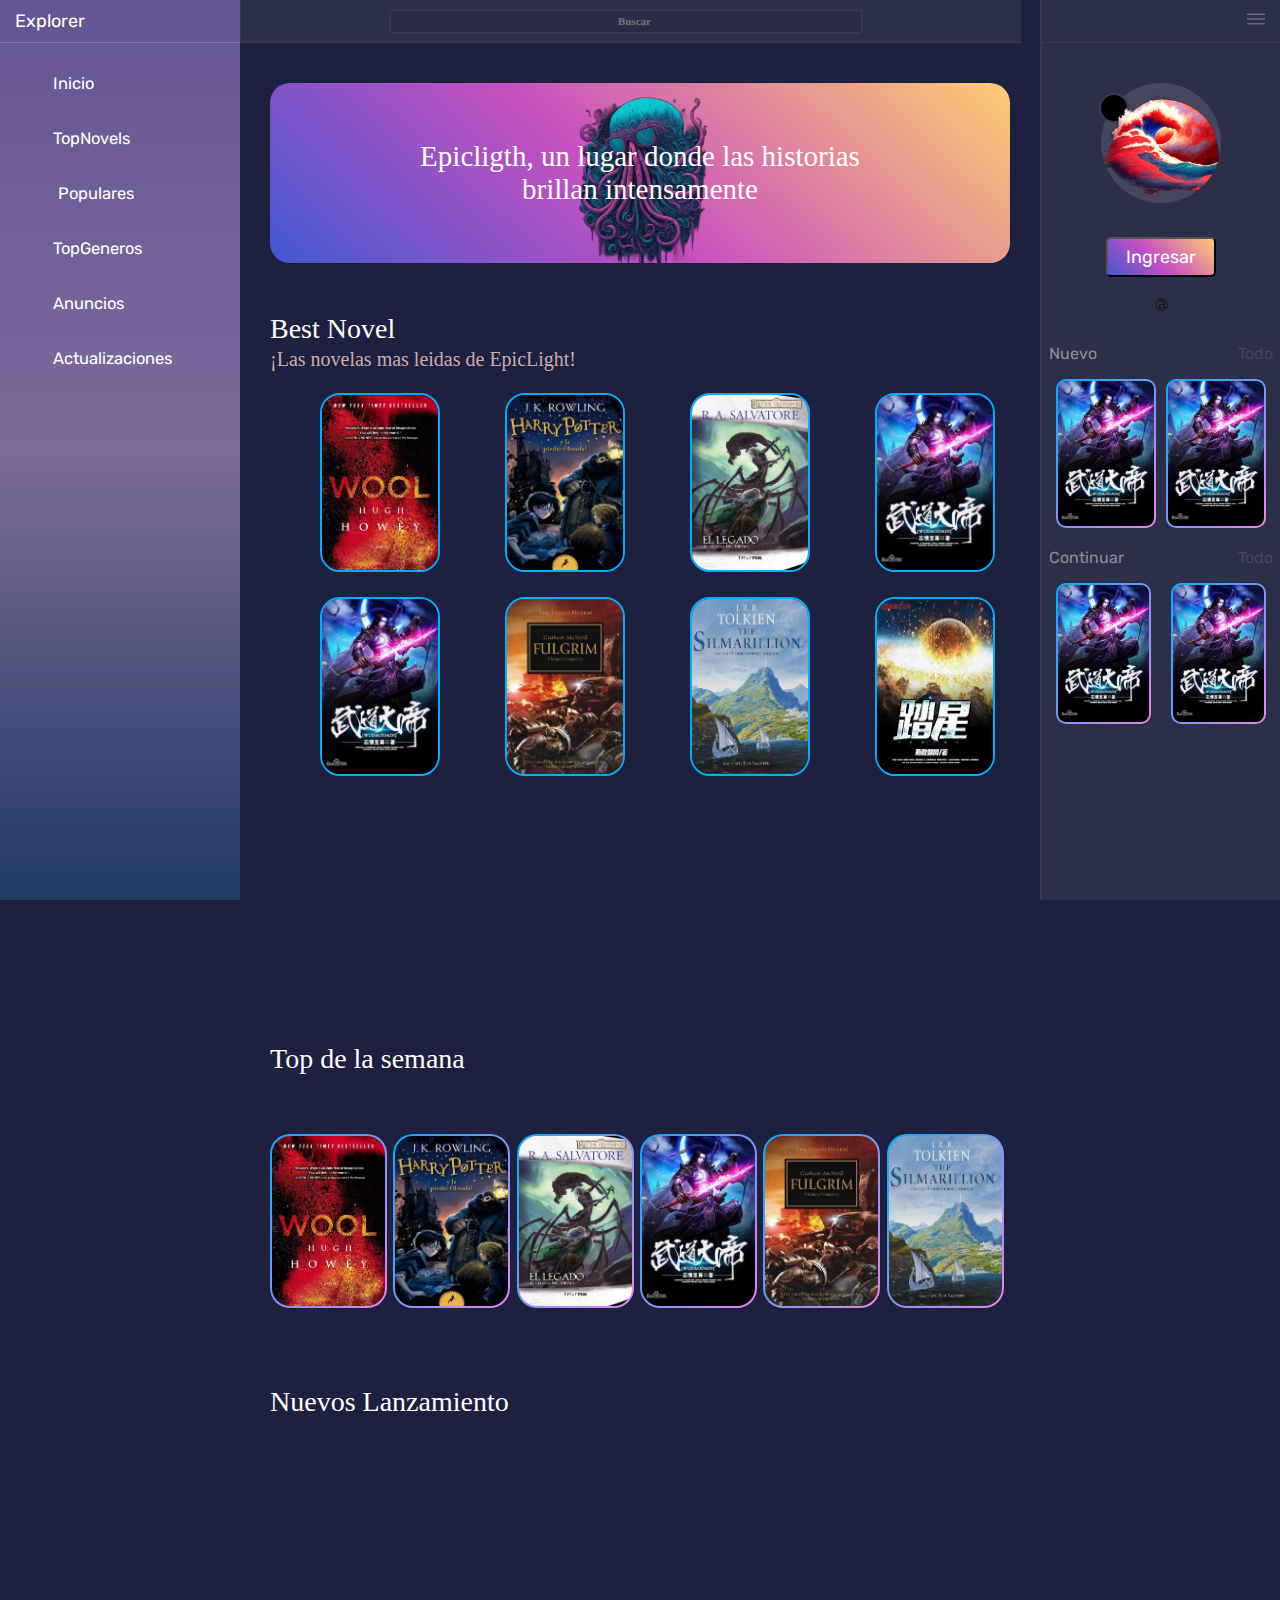
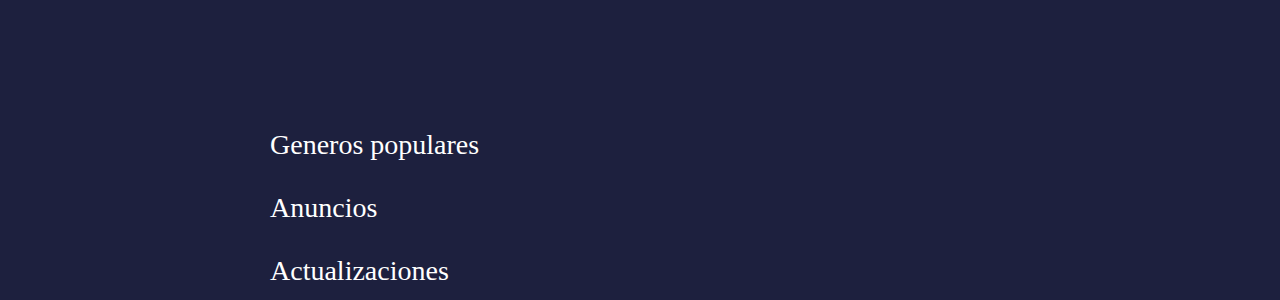
<file: index.html>
<!DOCTYPE html>
<html lang="es">

<head>
    <meta charset="UTF-8">
    <meta name="viewport" content="width=device-width, initial-scale=1.0">
    <!--Iconos-->
    <link rel="stylesheet" href="https://cdnjs.cloudflare.com/ajax/libs/font-awesome/6.4.0/css/all.min.css"
        integrity="sha512-iecdLmaskl7CVkqkXNQ/ZH/XLlvWZOJyj7Yy7tcenmpD1ypASozpmT/E0iPtmFIB46ZmdtAc9eNBvH0H/ZpiBw=="
        crossorigin="anonymous" referrerpolicy="no-referrer" />
    <!--Icono del titulo-->
    <link rel="icon" href="./asset/img/pulpo.png">
    <!--Css-->
    <link rel="stylesheet" href="./css/style.css">
    <title>EpicLigth</title>
</head>

<body>
    <header class="menu" id="menu_header">
        <div class="cont1">
            <div class="personal    menu_link personal_active">
                <i class="fa-solid fa-cubes"></i>
            </div>
            <div class="notifi menu_link    active">
                <i class="fa-solid fa-magnifying-glass"></i>
            </div>
            <div class="config   menu_link  active">
                <i class="fa-solid fa-gears"></i>
            </div>
            <div class=" menu_link hamb  active">
                <div class="hamgurger">
                    <span class="line1_hamgurger "></span>
                    <span class="line2_hamgurger "></span>
                    <span class="line3_hamgurger "></span>
                </div>
            </div>
        </div>
        <div class="personal_content">
            <div class="perfil">
                <div class="img_agr">
                    <i class="fa-solid fa-image"></i>
                </div>
                <div class="img_perfil">
                    <a href="#"><img src="./asset/img/perfil.png" alt="foto perfil"></a>
                </div>



                <div class="login">
                    <div class="cont_login_button">
                        <button class="login_ingresar"> Ingresar </button>
                    </div>
                    <div class="login_usuario">
                        <div class="usuario_nombre">
                        </div>
                        <div class="usuario_email">
                        </div>
                    </div>
                </div>









                <div class="actializaciones_personal">
                    <div class="titulo_personal">
                        <p class="anima anima--4 link1" data="Nuevo">Nuevo</p>
                        <p class="anima anima--1 link2">Todo</p>
                    </div>
                    <div class="cont_nuevo">
                        <a href="#" class="cont_nuevo_a">
                            <img src="./asset/img/warlockofthemagusworld.jpeg" class="img_cont_nuevo" alt="algo">
                        </a>
                        <a href="#" class="cont_nuevo_a">
                            <img src="./asset/img/warlockofthemagusworld.jpeg" class="img_cont_nuevo" alt="algo">
                        </a>

                    </div>
                    <div class="titulo_personal">
                        <p class="anima anima--4 link1" data="Continuar">Continuar</p>
                        <p class="anima anima--1 link3">Todo</p>
                    </div>
                    <div class="cont_segir">
                        <a href="#" class="cont_segir_a">
                            <img src="./asset/img/warlockofthemagusworld.jpeg" class="img_cont_nuevo" alt="algo">
                        </a>
                        <a href="#" class="cont_segir_a">
                            <img src="./asset/img/warlockofthemagusworld.jpeg" class="img_cont_nuevo" alt="algo">
                        </a>

                    </div>

                </div>
            </div>
        </div>
    </header>
    <header class="header_buscador">
        <div class="buscador" id="buscador">
            <div class="input-group">
                <input type="text" class="buscador_texto" id="input_buscador" placeholder="   Buscar">
            </div>
        </div>
    </header>
    <header class="explorer">
        <div class="tit_explorer">
            <div><a href="#">Explorer</a>
            </div>
            <div class="cont2">
                <div class="cont2_sub">
                    <div class="icon_cont2"></div><i class="fa-solid fa-compass"></i>
                    <div class="cont2_bock anima anima--4" data="Inicio"> <a href="#" class="cont2_block_text">Inicio
                        </a> </div>
                </div>
                <div class="cont2_sub">
                    <div class="icon_cont2"></div><i class="fa-solid fa-trophy"></i>
                    <div class="cont2_bock anima anima--4" data="TopNovels"> <a href="#"
                            class="cont2_block_text">TopNovels </a> </div>
                </div>
                <div class="cont2_sub">
                    <div class="icon_cont2"></div><i class="fa-solid fa-fire-flame-curved"></i>
                    <div class=" popular cont2_bock anima anima--4" data="Populares"> <a href="#"
                            class="cont2_block_text">Populares </a> </div>
                </div>
                <div class="cont2_sub">
                    <div class="icon_cont2"></div><i class="fa-solid fa-tags"></i>
                    <div class="cont2_bock anima anima--4" data="TopGeneros"> <a href="#"
                            class="cont2_block_text">TopGeneros </a>
                    </div>
                </div>
                <div class="cont2_sub">
                    <div class="icon_cont2"></div><i class="fa-solid fa-globe"></i>
                    <div class="cont2_bock anima anima--4" data="Anuncios"> <a href="#"
                            class="cont2_block_text">Anuncios </a> </div>
                </div>
                <div class="cont2_sub">
                    <div class="icon_cont2"></div><i class="fa-solid fa-mug-hot"></i>
                    <div class="cont2_bock anima anima--4" data="Actualizaciones"> <a href="#"
                            class="cont2_block_text">Actualizaciones </a>
                    </div>
                </div>
            </div>
        </div>
    </header>

















    <main class="main_content">
        <div class="main_inicio gradiante">
            <img src="./asset/img/pulpo.png" alt="imagen del inicio">
            <p>Epicligth, un lugar donde las historias brillan intensamente</p>
        </div>
        <div class="topGod">
            <div class="textTop">

                <div class="topTitle">
                    <p>Best Novel</p>
                </div>
                <div class="topSubTitle">
                    <p>¡Las novelas mas leidas de EpicLight!</p>
                </div>
            </div>
            <div class="blockGod blockCont_main">
                <div id="blockTopGod">
                    <div class="topgodcarrusel">
                        <div class="sectionUno" id="topsectionUno">

                        </div>
                        <div class="sectionDos" id="topsectionDos">

                        </div>
                    </div>
                </div>
            </div>
        </div>
        <div class="topSemana">
            <div class="textTop">
                <div class="topTitle">
                    <p>Top de la semana</p>
                </div>
            </div>
            <div class="blockSemana blockCont_main" id="blockTopSemana">

            </div>
        </div>
        <div class="nuevasNovelas">
            <div class="textTop">
                <div class="topTitle">
                    <p>Nuevos Lanzamiento</p>
                </div>
            </div>
            <div class="blockNew blockCont_main " id="blockNuevasNovelas"></div>
        </div>
        <div class="topGeneros">
            <div class="textTop">
                <div class="topTitle">
                    <p>Generos populares</p>
                </div>
            </div>
        </div>
        <div class="anuncio">
            <div class="textTop">
                <div class="topTitle">
                    <p>Anuncios</p>
                </div>
            </div>
        </div>
        <div class="actuasaciones">
            <div class="textTop">
                <div class="topTitle">
                    <p>Actualizaciones</p>
                </div>
            </div>
        </div>
    </main>







    <div class="ingresar_box">
        <a class="ingresar_icono_cerrar" id="icono_cerrar"><i class="fa-solid fa-xmark"></i></a>

        <div class="box_ingresar login">
            <h2>Ingresar</h2>
            <form action="#">
                <div class="input_box_ingresar">
                    <span class="icono"><i class="fa-solid fa-at"></i></span>
                    <input class="inputIngreso" type="email" name="email" required id="email" placeholder=""
                        title="Introduce tu dirección de correo electrónico">
                    <label for="email">Email</label>
                </div>
                <div class="input_box_ingresar">
                    <span class="icono"><i class="fa-solid fa-lock"></i></span>
                    <input class="inputIngreso" type="password" name="password" required id="contraseña" placeholder=""
                        title="Introduce tu contraseña">
                    <label for="contraseña">Contraseña</label>
                </div>
                <div class="recuerdame">
                    <label><input class="inputIngreso" type="checkbox" name="checkbox">Recordar</label>
                    <a href="#">¿Olvidaste tu contraseña?</a>
                </div>
                <button type="submit" class="btn" id="login_button">Ingresar</button>
                <div class="login-registrar">
                    <p>¿No estás registrado? <a href="#" class="registrar-link">Registrar</a></p>
                </div>
            </form>
        </div>

        <div class="box_ingresar registrar">
            <h2>Registrar</h2>
            <form action="#">
                <div class="input_box_ingresar">
                    <span class="icono"><i class="fa-solid fa-user"></i></span>
                    <input class="inputRegistro" name="nombreUs" type="text" required placeholder=""
                        title="Introduce tu nombre de usuario">
                    <label for="nombreUs">Nombre de Usuario</label>
                </div>
                <div class="input_box_ingresar">
                    <span class="icono"><i class="fa-solid fa-at"></i></span>
                    <input class="inputRegistro" name="emailUs" type="email" required placeholder=""
                        title="Introduce tu dirección de correo electrónico">
                    <label for="emailUs">Email</label>
                </div>
                <div class="input_box_ingresar">
                    <span class="icono"><i class="fa-solid fa-lock"></i></span>
                    <input class="inputRegistro" name="passwordUs" type="password" required placeholder=""
                        title="Introduce tu contraseña">
                    <label for="passwordUs">Contraseña</label>
                </div>
                <div class="terminosycondiciones">
                    <label><input class="inputRegistro" name="checkboxReg" type="checkbox"> Acepto los términos y
                        condiciones</label>
                </div>
                <button type="submit" name="submit" class="btn" id="register_button">Registrar</button>
                <div class="login-registrar">
                    <p>¿Ya tienes una cuenta? <a href="#" class="ingresar-link">Ingresar</a></p>
                </div>
            </form>
        </div>

   

    </div>

    <script src="./js/login.js" type="module"></script>
    <script src="./js/menu.js" type="module"></script>
    <script src="./js/main.js" type="module"></script>

</body>

</html>
</file>
<file: css/style.css>
@import url("https://fonts.googleapis.com/css2?family=Cormorant+Garamond:ital@0;1&family=Raleway:ital,wght@0,200;0,500;1,200;1,500&family=Rubik:ital,wght@0,300;1,300&display=swap");
*,
*:before,
*::after {
  box-sizing: border-box;
}

html,
body {
  font-size: 16px;
  margin: 0;
  padding: 0;
  background-color: #1d203e;
}

/* Estilos para la barra de desplazamiento */
/* Estilos para la barra de desplazamiento */
/* Estilos para la barra de desplazamiento */
.buscador {
  display: flex;
  position: fixed;
  z-index: 2;
  right: 240px;
  left: 240px;
  height: 43px;
  width: calc(100vw - 499px);
  background-color: rgb(44, 47, 72);
  flex-direction: row;
  justify-content: center;
  align-items: center;
  border: 1px solid rgb(55, 58, 81);
  border-right: none;
  border-top: none;
}
.buscador #input_buscador {
  color: #00aeff;
}
.buscador .buscador_texto {
  width: 37vw;
  height: 25px;
  border-radius: 5px;
  background-color: #2a2c47;
  margin-right: 10px;
  font-family: "Font Awesome 5 Free";
  font-weight: 600;
  font-size: 11px;
  text-align: center;
  border: 2px solid rgb(55, 58, 81);
}

.libros {
  width: calc(100vw - 200px);
  left: 0;
}

.block_lectura {
  width: calc(100vw - 240px);
  height: 100%;
  min-height: 90vh;
  background-color: transparent;
  display: flex;
  justify-content: center;
  align-items: baseline;
  padding-top: 50px;
}
.block_lectura .block_lecturados {
  display: flex;
  flex-direction: column;
  justify-content: center;
  align-items: center;
}
.block_lectura .block_lecturados .direccinal {
  max-width: 1000px;
  display: flex;
  justify-content: center;
  align-items: center;
}
.block_lectura .block_lecturados .direccinal .flechas {
  background-image: linear-gradient(43deg, #4158D0 0%, #C850C0 46%, #FFCC70 100%);
  min-width: 50vw;
  height: 40px;
  display: flex;
  flex-direction: row;
  justify-content: space-between;
  align-items: center;
  border-radius: 20px;
  margin-bottom: 10px;
}
.block_lectura .block_lecturados .direccinal .flechas i {
  cursor: pointer;
  margin: 0 30px 0 30px;
  font-size: 25px;
}
.block_lectura .block_lecturados .direccinal .flechas i:hover {
  color: #ffffff;
  transform: 2s translateX(-5px) ease;
}
.block_lectura .block_lecturados .leectura {
  max-width: 50vw;
  background-color: transparent;
  text-align: justify;
  margin: 20px 0 40px 0;
}
.block_lectura .block_lecturados .leectura .texto_nombre {
  text-align: center;
  margin-bottom: 30px;
  font-size: 28px;
  color: #00aeff;
}
.block_lectura .block_lecturados .leectura p {
  color: rgb(195, 195, 195);
  margin: 10px 20px 0 20px;
  letter-spacing: 2px;
  text-indent: 40px;
  line-height: 1.6;
}

.anima {
  position: relative;
  display: block;
  text-decoration: none;
  text-align: center;
  cursor: pointer;
  width: fit-content;
  width: -moz-fit-content; /* Agregar prefijo -moz- para Firefox */
  z-index: 0;
  transition: all 450ms ease;
}
.anima::after, .anima::before {
  content: "";
  display: block;
  position: absolute;
  transition: width 540ms, opacity 300ms ease;
}

/* anima 1 */
.anima--1 {
  padding: 0 6px;
}
.anima--1::before, .anima--1::after {
  top: 0;
  bottom: 0;
  margin: auto 0;
  height: 0.1em;
  width: 0;
}
.anima--1::before {
  left: 0;
}
.anima--1::after {
  background-color: #ff29ad;
  right: 0;
}
.anima--1:hover {
  color: #ff29ad;
  text-shadow: 0px 0px #ff29ad;
}
.anima--1:hover::before {
  width: 60%;
  transition: width 250ms ease;
  background-color: #ff29ad;
}
.anima--1:hover::after {
  width: 100%;
  background-color: transparent;
}

/* anima 4 */
.anima--4::before {
  content: attr(data);
  top: 0;
  left: 0;
  width: 0;
  height: 100%;
  color: #00aeff;
  z-index: 1;
  overflow: hidden;
  text-shadow: 0 0 2px #00aeff;
  transition: all 480ms ease-in-out;
}
.anima--4:hover::before {
  width: 100%;
}

.hamgurger {
  justify-content: center;
  align-items: center;
  margin-top: 14px;
  margin-right: -30px;
  width: 30px;
  height: 30px;
  transform: translate(-50%, -50%) scale(0.6);
  cursor: pointer;
  z-index: 9999999;
}
.hamgurger:hover span {
  background-color: #00aeff;
}
.hamgurger span {
  display: block;
  width: 100%;
  height: 2px;
  background: rgb(120, 122, 138);
  margin-top: 6px;
  transform-origin: 0px 100%;
  transition: all 300ms;
}

.activeline1_hamgurger {
  transform: rotate(45deg) translate(-2px, 1px);
}

.activeline2_hamgurger {
  opacity: 0;
  margin-left: -30px;
}

.activeline3_hamgurger {
  transform: rotate(-45deg) translate(-4px, 2px);
}

.menu {
  position: fixed;
  height: 55px;
  overflow: hidden;
  top: 0;
  right: 0;
  background-color: rgb(44, 47, 72);
  width: 240px;
  height: 100vh;
  justify-content: center;
  align-items: center;
  transition: 0.3s;
  border-left: 2px solid rgb(55, 58, 81);
  z-index: 9999;
  font-family: "Rubik", sans-serif;
}
.menu .cont1 {
  display: flex;
  flex-direction: row;
  justify-content: space-around;
  align-items: center;
  border-bottom: 0.5px solid rgb(55, 58, 81);
  gap: 15px;
}
.menu .cont1 .hamb {
  display: flex;
  justify-content: center;
  align-items: center;
}
.menu .cont1 .menu_link {
  display: flex;
  justify-content: center;
  cursor: pointer;
  padding-top: 12px;
  font-size: 18px;
  background-color: rgb(44, 47, 72);
  width: 62.5px;
  height: 42px;
  font-size: 14px;
  font-family: "arial";
}
.menu .cont1 .menu_link i {
  color: rgb(120, 122, 138);
}
.menu .cont1 .menu_link i:hover {
  color: #00aeff;
}
.menu .personal_content {
  display: flex;
  flex-direction: column;
  justify-content: center;
  align-items: center;
}
.menu .personal_content .perfil {
  display: flex;
  flex-direction: column;
  justify-content: center;
  align-items: center;
}
.menu .personal_content .perfil .img_agr {
  position: absolute;
  display: flex;
  justify-content: center;
  align-items: center;
  width: 30px;
  height: 30px;
  border-radius: 100px;
  margin: -175px 95px 0px 0px;
  cursor: pointer;
  background-color: #000000;
  border: 2px solid rgb(55, 58, 81);
}
.menu .personal_content .perfil .img_agr i {
  font-size: 20px;
  background: #00aeff;
  -webkit-background-clip: text;
  -webkit-text-fill-color: transparent;
}
.menu .personal_content .perfil .img_perfil {
  border-radius: 100px;
  display: flex;
  width: 120px;
  height: 120px;
  overflow: hidden;
  margin-top: 40px;
  margin-bottom: 9px;
  background-color: #44475d;
}
.menu .personal_content .perfil .img_perfil img {
  width: 120px;
  box-shadow: 2px 2px 10px 5px rgba(255, 255, 255, 0.2431372549);
  filter: brightness(120%) saturate(100%);
}
.menu .personal_content .perfil .login {
  display: flex;
  flex-direction: column;
  justify-content: center;
  align-items: center;
  font-family: "Raleway", sans-serif;
}
.menu .personal_content .perfil .login .cont_login_button {
  display: flex;
}
.menu .personal_content .perfil .login .cont_login_button .login_ingresar {
  display: flex;
  justify-content: center;
  align-items: center;
  width: 110px;
  height: 40px;
  margin-top: 25px;
  border-radius: 5px;
  background: linear-gradient(43deg, #4158D0 0%, #C850C0 46%, #FFCC70 100%);
  font-size: 18px;
  color: #ffffff;
  font-family: "Rubik", sans-serif;
}
.menu .personal_content .perfil .login .cont_login_button .login_usuario {
  display: none;
}
.menu .personal_content .perfil .login .cont_login_button .login_usuario .usuario {
  display: flex;
  text-align: center;
  font-size: 22px;
  color: #ffffff;
}
.menu .personal_content .perfil .login .cont_login_button .login_usuario .usuario_nombre {
  display: flex;
  margin-top: -25px;
  text-align: center;
  color: #44475d;
}
.menu .personal_content .actializaciones_personal {
  display: flex;
  flex-direction: column;
  align-items: center;
  width: 250px;
  height: 20px;
  color: #8d8e9b;
}
.menu .personal_content .actializaciones_personal .cont_nuevo {
  display: flex;
  gap: 10px;
}
.menu .personal_content .actializaciones_personal .cont_nuevo .cont_nuevo_a .img_cont_nuevo {
  width: 100px;
  border-radius: 10px;
  padding: 2px;
  background-image: linear-gradient(to bottom right, #00aeff, violet);
  box-sizing: border-box;
}
.menu .personal_content .actializaciones_personal .cont_segir {
  display: flex;
  gap: 20px;
}
.menu .personal_content .actializaciones_personal .cont_segir .cont_segir_a .img_cont_nuevo {
  width: 95px;
  border-radius: 10px;
  padding: 2px;
  background-image: linear-gradient(to bottom right, #00aeff, violet);
  box-sizing: border-box;
}
.menu .personal_content .actializaciones_personal .titulo_personal {
  display: flex;
  flex-direction: row;
  align-items: center;
  justify-content: space-between;
  width: 230px;
  margin-left: 5px;
  color: #8d8e9b;
}
.menu .personal_content .actializaciones_personal .titulo_personal .link1 {
  color: #8d8e9b;
}
.menu .personal_content .actializaciones_personal .titulo_personal .link2 {
  color: #44475d;
}
.menu .personal_content .actializaciones_personal .titulo_personal .link3 {
  color: #44475d;
}
.menu .personal_content .actializaciones_personal .link1 {
  color: #8d8e9b;
}

.explorer {
  width: 240px;
  height: 100vh;
  background: linear-gradient(to bottom, #655493, #7e6b9c);
  background: linear-gradient(to bottom, rgb(32, 58, 96), rgb(32, 58, 96), rgb(180, 1, 1));
  background: linear-gradient(to bottom, #655493, #7e6b9c, rgb(180, 1, 1));
  background: linear-gradient(to bottom, #655493, #7e6b9c, rgb(32, 58, 96));
  position: fixed;
  display: flex;
  flex-direction: column;
  font-family: "Rubik", sans-serif;
}
.explorer .tit_explorer {
  height: 43px;
  background-color: transparent;
  border-bottom: 1px solid #7d6cb0;
  display: flex;
  align-items: center;
  padding-left: 15px;
  font-size: 18px;
}
.explorer .tit_explorer a {
  text-decoration: none;
  color: #ffffff;
}
.explorer .cont2 {
  margin-top: 350px;
  display: flex;
  flex-direction: column;
  gap: 15px;
  width: 200px;
  margin-left: -77px;
  padding-top: 50px;
  font-size: 16.5px;
}
.explorer .cont2 .cont2_sub {
  display: flex;
  align-items: center;
  justify-content: start;
  gap: 10px;
  border-radius: 5px;
  height: 40px;
  width: 210px;
  margin-left: 15px;
  margin-right: 15px;
}
.explorer .cont2 .cont2_sub:hover {
  border: solid 2px transparent;
  border-radius: 7px;
  background-image: linear-gradient(#655493, #655493), linear-gradient(to right bottom, #00aeff 0%, #a9aeff 70%, #a9aeff 100%);
  background-origin: border-box;
  background-clip: content-box, border-box;
  box-shadow: 0 0 10px rgba(0, 0, 0, 0.5);
}
.explorer .cont2 .cont2_sub:hover i {
  color: rgb(49, 6, 125);
}
.explorer .cont2 .cont2_sub .popular {
  margin: 5px;
}
.explorer .cont2 .cont2_sub i {
  padding-right: 10px;
  color: #ffffff;
}

.ingresar_box {
  width: 400px;
  height: 440px;
  top: 20vh;
  left: calc(50vw - 210px);
  transform: scale(0);
  position: fixed;
  display: flex;
  justify-content: center;
  align-items: center;
  overflow: hidden;
  border: 2px solid rgba(255, 255, 255, 0.5);
  border-radius: 20px;
  box-shadow: 0 0 30px rgba(0, 0, 0, 0.5);
  z-index: 20;
  transition: transform 0.5s ease, height 0.2s ease;
  background: transparent;
  backdrop-filter: blur(20px);
  -webkit-backdrop-filter: blur(10px);
}
.ingresar_box .ingresar_icono_cerrar {
  position: absolute;
  display: flex;
  justify-content: center;
  align-items: center;
  cursor: pointer;
  top: 0;
  right: 0;
  height: 45px;
  width: 45px;
  z-index: 1;
  background: #a9aeff;
  color: #ffffff;
  font-size: 2em;
  border-bottom-left-radius: 20px;
}
.ingresar_box .box_ingresar {
  width: 100%;
  padding: 40px;
}
.ingresar_box .box_ingresar h2 {
  font-size: 2em;
  color: #a9aeff;
  text-align: center;
}
.ingresar_box .box_ingresar .input_box_ingresar {
  position: relative;
  width: 100%;
  height: 50px;
  border-bottom: 2px solid #2a2c47;
  margin: 30px 0;
}
.ingresar_box .box_ingresar .input_box_ingresar label {
  position: absolute;
  top: 50%;
  left: 5px;
  transform: translateY(-50%);
  font-size: 1em;
  color: #a9aeff;
  font-weight: 500;
  pointer-events: none;
}
.ingresar_box .box_ingresar .input_box_ingresar input {
  width: 100%;
  height: 100%;
  background: transparent;
  border: none;
  outline: none;
  font-size: 1em;
  color: #00aeff;
  font-weight: 600;
  padding: 0 35px 0 5px;
}
.ingresar_box .box_ingresar .input_box_ingresar input:focus ~ label,
.ingresar_box .box_ingresar .input_box_ingresar input:valid ~ label {
  top: -5px;
}
.ingresar_box .box_ingresar .input_box_ingresar .icono {
  position: absolute;
  right: 8px;
  bottom: 10px;
  font-size: 1.2em;
  color: #00aeff;
}
.ingresar_box .box_ingresar .recuerdame {
  font-size: 0.9em;
  color: #00aeff;
  font-weight: 500;
  margin: -15px 0 15px;
  display: flex;
  justify-content: space-between;
  align-items: center;
}
.ingresar_box .box_ingresar .recuerdame label input {
  accent-color: #00aeff;
  margin-right: 3px;
}
.ingresar_box .box_ingresar .recuerdame a {
  color: #ffffff;
  text-decoration: none;
}
.ingresar_box .box_ingresar .recuerdame a:hover {
  text-decoration: underline;
}
.ingresar_box .box_ingresar .terminosycondiciones {
  font-size: 0.9em;
  color: #00aeff;
  font-weight: 500;
  margin: -15px 0 15px;
  display: flex;
  justify-content: space-between;
  align-items: center;
}
.ingresar_box .box_ingresar .terminosycondiciones label input {
  accent-color: #00aeff;
  margin-right: 3px;
}
.ingresar_box .box_ingresar .terminosycondiciones a {
  color: #00aeff;
  text-decoration: none;
}
.ingresar_box .box_ingresar .terminosycondiciones a:hover {
  text-decoration: underline;
}
.ingresar_box .btn {
  width: 100%;
  height: 40px;
  background: #162938;
  border: none;
  border-radius: 6px;
  cursor: pointer;
  font-size: 1em;
  color: #ffffff;
}
.ingresar_box .login-registrar {
  font-size: 0.9em;
  color: #a9aeff;
  text-align: center;
  font-weight: 500;
  margin: 25px 0 10px;
}
.ingresar_box .login-registrar p a {
  color: #ffffff;
  text-decoration: none;
}
.ingresar_box .login-registrar p a:hover {
  text-decoration: underline;
}
.ingresar_box .registrar {
  position: absolute;
  transform: translateX(400px);
}

.login_buttonactive {
  display: none !important;
}

.active_ingresarBox {
  margin-top: -40px;
  height: 520px;
}
.active_ingresarBox .login {
  transform: translateX(-400px);
  transition: height 0.2s ease, transform 0.2s ease;
}
.active_ingresarBox .registrar {
  transform: translate(0px);
  transition: height 0.2s ease, transform 0.2s ease;
}

.active {
  height: 43px;
  transition: height 0.2s ease;
}
.active.actializaciones_personal {
  display: none;
}
.active.ingresar_box {
  margin-left: 500px;
}

.active_login_ingresar {
  transform: scale(1);
}

@media screen and (max-width: 900px) {
  .explorer {
    display: none;
  }
  .buscador {
    left: 0;
    width: calc(100vw - 257px);
  }
}
@media screen and (max-width: 600px) {
  .menu {
    width: 100vw;
  }
  .header_buscador {
    position: absolute;
  }
  .header_buscador .buscador {
    position: absolute;
    margin-top: 43px;
    width: 100vh;
    justify-content: center;
  }
  .header_buscador .buscador input {
    position: absolute;
    width: 95vw;
    top: 10px;
    left: 0;
    right: 0;
    bottom: 10px;
  }
}
.main_content {
  background-color: transparent;
  position: absolute;
  left: 240px;
  right: 240px;
  top: 43px;
  display: flexbox;
  gap: 35px;
  align-items: center;
  justify-content: center;
  min-height: calc(200vh - 43px);
  margin-left: 30px;
  margin-right: 30px;
  margin-top: 40px;
}
.main_content .main_inicio {
  position: relative;
  display: flex;
  color: white;
  justify-content: center;
  align-items: center;
  min-height: 180px;
  margin-bottom: 50px;
  overflow: hidden;
  border-radius: 20px;
  z-index: 1;
  background-color: #4158D0;
  background-image: linear-gradient(43deg, #4158D0 0%, #C850C0 46%, #FFCC70 100%);
}
.main_content .main_inicio img {
  position: absolute;
  z-index: 0;
  width: 160px;
}
.main_content .main_inicio p {
  z-index: 90;
  font-size: 29px;
  text-align: center;
  max-width: 460px;
  margin: 15px;
}
.main_content .textTop .topTitle {
  color: white;
  font-size: 28px;
  width: 600px;
  height: 35px;
  text-align: start;
  margin-bottom: 10px;
}
.main_content .textTop .topSubTitle {
  width: 600px;
  height: 45px;
  margin-top: -20px;
  color: rgb(203, 173, 173);
  font-size: 20px;
}
.main_content .blockCont_main {
  width: 100%;
  height: 400px;
  border-radius: 20px;
  height: 270px;
}
.main_content .blockGod {
  height: 550px;
}
.main_content .blockGod a {
  text-decoration: none;
}
.main_content .blockGod .topgodcarrusel {
  display: flex;
  flex-direction: column;
  gap: 25px;
  overflow: hidden;
}
.main_content .blockGod .topgodcarrusel .sectionUno {
  display: flex;
}
.main_content .blockGod .topgodcarrusel .sectionDos {
  display: flex;
}
.main_content .blockGod .topgodcarrusel .carusel {
  margin-left: 50px;
  display: flex;
  flex-direction: row;
  width: 50%;
  justify-content: space-between;
}
.main_content .blockGod .topgodcarrusel .carusel img {
  width: 80%;
  max-width: 200px;
  min-width: 120px;
  height: 100%;
  border-radius: 20px;
  border: 2px solid #00aeff;
  margin: 10;
}
.main_content .blockGod .topgodcarrusel .carusel p {
  position: sticky;
  color: white;
  margin-left: -200px;
  bottom: 0;
  writing-mode: vertical-rl;
  text-orientation: upright;
  font-size: 20px;
  letter-spacing: -2px;
  font-family: "Raleway", sans-serif;
}
.main_content .topSemana {
  margin-top: 100px;
}
.main_content .topSemana .blockSemana {
  width: 100%;
  display: flex;
  justify-content: space-between;
  align-items: center;
}
.main_content .topSemana .blockSemana .semanaTop {
  display: flex;
  justify-content: space-between;
  align-items: center;
}
.main_content .topSemana .blockSemana .img_blocksemana {
  width: 95%;
  max-width: 200px;
  border-radius: 20px;
  padding: 5px;
  background-image: linear-gradient(to bottom right, #00aeff, violet);
  box-sizing: border-box;
  padding: 2px;
}

@media screen and (max-width: 900px) {
  .main_content {
    left: 0;
  }
}
@media screen and (max-width: 600px) {
  .main_content {
    top: 86px;
  }
}

/*# sourceMappingURL=style.css.map */
</file>
